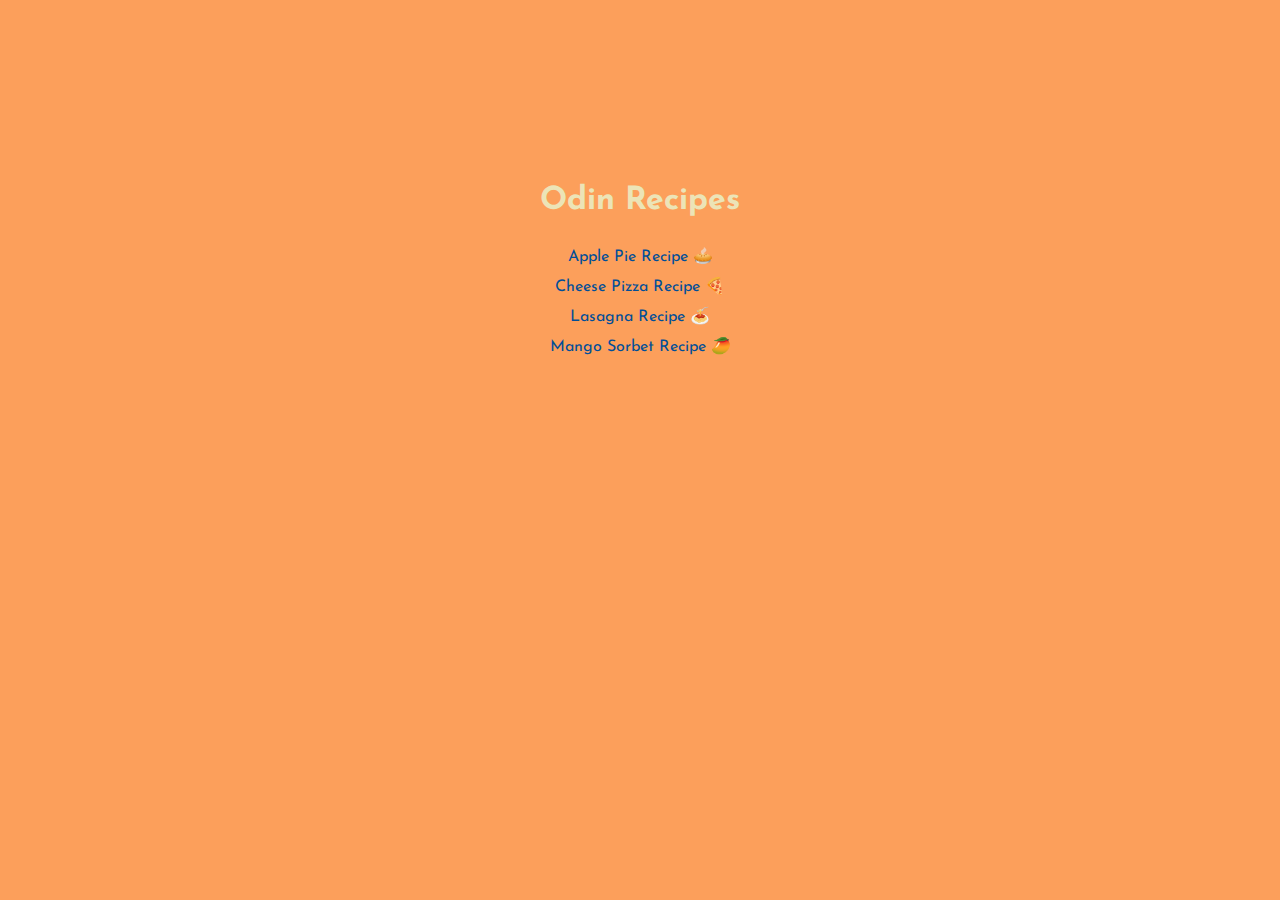
<file: index.html>
<!DOCTYPE html>
<html lang="en">
<head>
    <meta charset="UTF-8">
    <meta http-equiv="X-UA-Compatible" content="IE=edge">
    <meta name="viewport" content="width=device-width, initial-scale=1.0">
    <link rel="stylesheet" href="styles.css">
    <link rel="preconnect" href="https://fonts.googleapis.com">
    <link rel="preconnect" href="https://fonts.gstatic.com" crossorigin>
    <link href="https://fonts.googleapis.com/css2?family=Josefin+Sans:ital,wght@0,100;0,200;0,300;0,400;0,500;0,600;0,700;1,100;1,200;1,300;1,400;1,500;1,600;1,700&display=swap" rel="stylesheet">
    <title>Odin Recipes</title>
</head>
<body>

    <div>
        <h1>Odin Recipes</h1>

        <ul>
            <li><a href="recipes/applepie.html">Apple Pie Recipe 🥧</a></li>
            <li><a href="recipes/cheesepizza.html">Cheese Pizza Recipe 🍕</a></li>
            <li><a href="recipes/lasagna.html">Lasagna Recipe 🍝</a></li>
            <li><a href="recipes/mangosorbet.html">Mango Sorbet Recipe 🥭</a></li>
        </ul>
    </div>
    
</body>
</html>
</file>
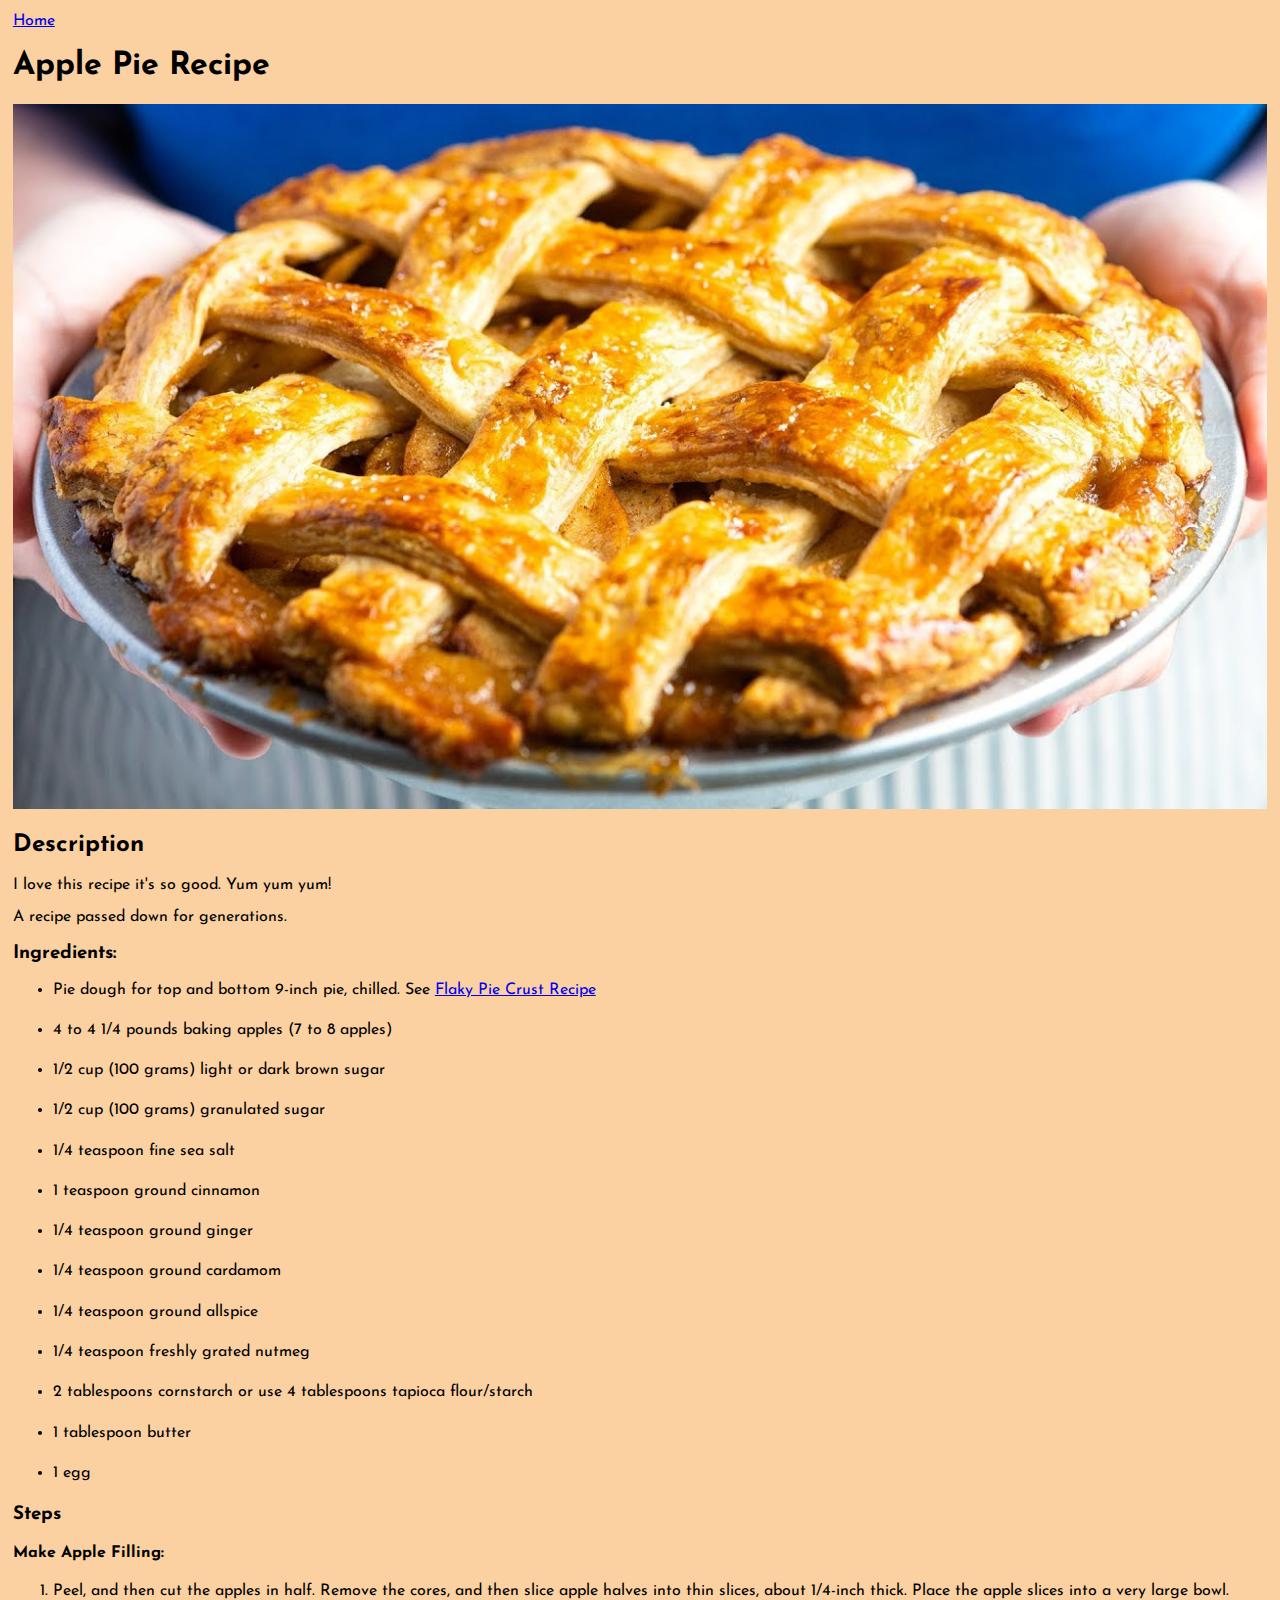
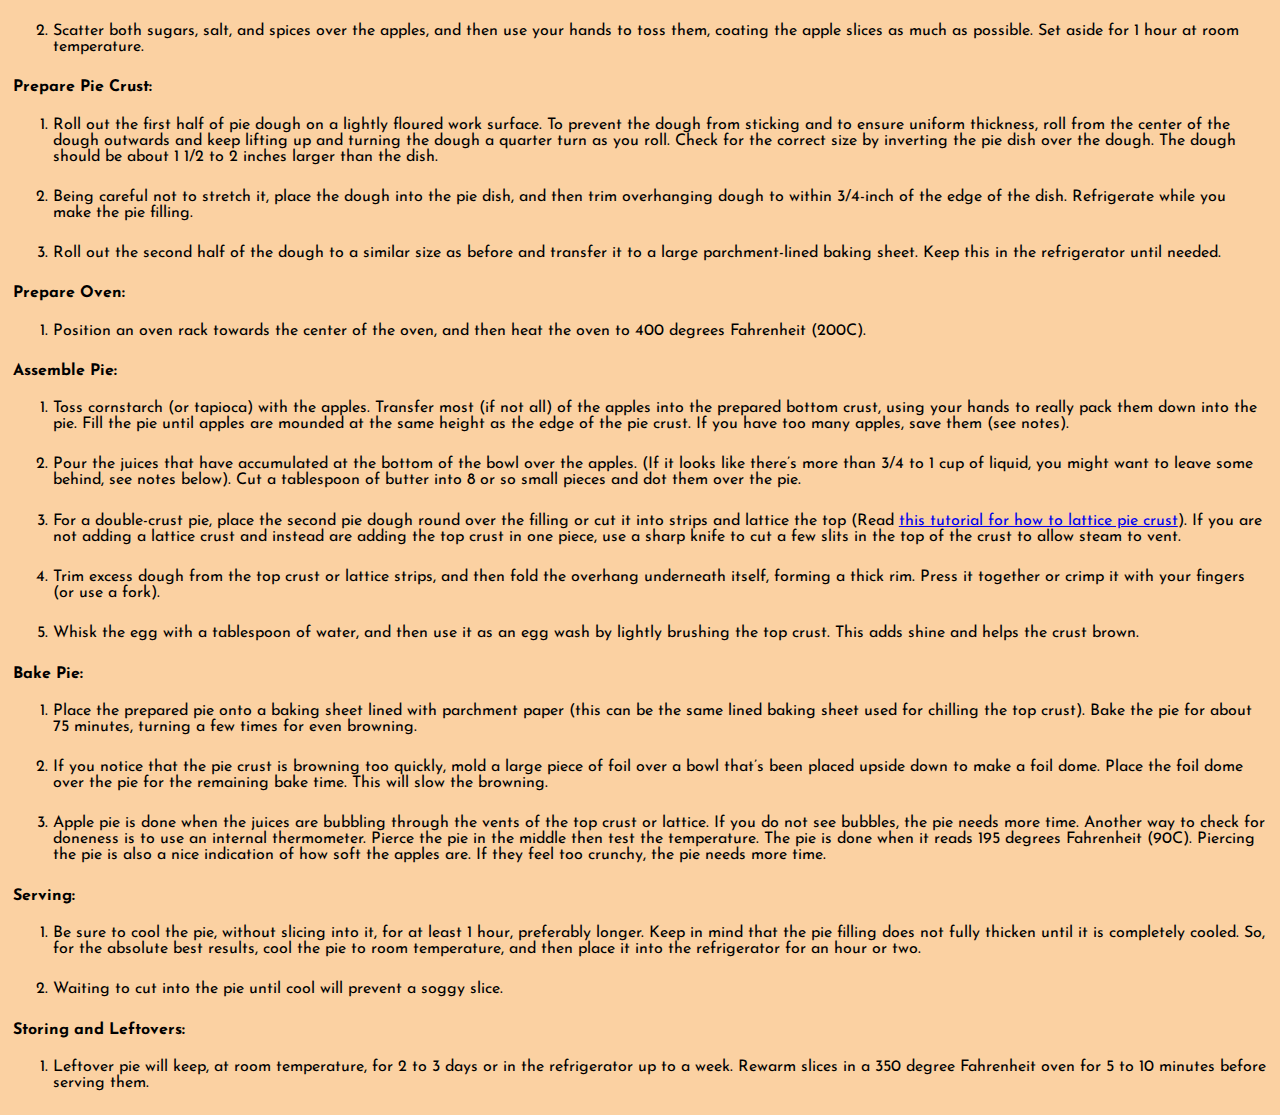
<file: recipes/applepie.html>
<!DOCTYPE html>
<html lang="en">
<head>
    <meta charset="UTF-8">
    <meta http-equiv="X-UA-Compatible" content="IE=edge">
    <meta name="viewport" content="width=device-width, initial-scale=1.0">
    <link rel="stylesheet" href="styles.css">
    <link rel="preconnect" href="https://fonts.googleapis.com">
    <link rel="preconnect" href="https://fonts.gstatic.com" crossorigin>
    <link href="https://fonts.googleapis.com/css2?family=Josefin+Sans:ital,wght@0,100;0,200;0,300;0,400;0,500;0,600;0,700;1,100;1,200;1,300;1,400;1,500;1,600;1,700&display=swap" rel="stylesheet">

    <title>Apple Pie Recipe</title>
</head>
<body>
    
    <a href="../index.html">Home</a>

    <h1>Apple Pie Recipe</h1>

    <img src="applepie.jpg" alt="image of apple pie">

    <h2>Description</h2>

    <p>I love this recipe it's so good. Yum yum yum!</p>

    <p>A recipe passed down for generations.</p>

    <h3>Ingredients:</h3>

    <ul>
        <li>Pie dough for top and bottom 9-inch pie, chilled. See <a href="https://www.inspiredtaste.net/22662/flaky-pie-crust-recipe/">Flaky Pie Crust Recipe</a></li>
        <li>4 to 4 1/4 pounds baking apples (7 to 8 apples)</li>
        <li>1/2 cup (100 grams) light or dark brown sugar</li>
        <li>1/2 cup (100 grams) granulated sugar</li>
        <li>1/4 teaspoon fine sea salt</li>
        <li>1 teaspoon ground cinnamon</li>
        <li>1/4 teaspoon ground ginger</li>
        <li>1/4 teaspoon ground cardamom</li>
        <li>1/4 teaspoon ground allspice</li>
        <li>1/4 teaspoon freshly grated nutmeg</li>
        <li>2 tablespoons cornstarch or use 4 tablespoons tapioca flour/starch</li>
        <li>1 tablespoon butter</li>
        <li>1 egg</li>
    </ul>

    <h3>Steps</h3>

    <h4>Make Apple Filling:</h4>

    <ol>
        <li>Peel, and then cut the apples in half. Remove the cores, and then slice apple halves into thin slices, about 1/4-inch thick. Place the apple slices into a very large bowl.</li>
        <li>Scatter both sugars, salt, and spices over the apples, and then use your hands to toss them, coating the apple slices as much as possible. Set aside for 1 hour at room temperature.</li>
    </ol>

    <h4>Prepare Pie Crust:</h4>

    <ol>
        <li>Roll out the first half of pie dough on a lightly floured work surface. To prevent the dough from sticking and to ensure uniform thickness, roll from the center of the dough outwards and keep lifting up and turning the dough a quarter turn as you roll. Check for the correct size by inverting the pie dish over the dough. The dough should be about 1 1/2 to 2 inches larger than the dish.</li>
        <li>Being careful not to stretch it, place the dough into the pie dish, and then trim overhanging dough to within 3/4-inch of the edge of the dish. Refrigerate while you make the pie filling.</li>
        <li>Roll out the second half of the dough to a similar size as before and transfer it to a large parchment-lined baking sheet. Keep this in the refrigerator until needed.</li>
    </ol>

    <h4>Prepare Oven:</h4>

    <ol>
        <li>Position an oven rack towards the center of the oven, and then heat the oven to 400 degrees Fahrenheit (200C).</li>
    </ol>

    <h4>Assemble Pie:</h4>

    <ol>
        <li>Toss cornstarch (or tapioca) with the apples. Transfer most (if not all) of the apples into the prepared bottom crust, using your hands to really pack them down into the pie. Fill the pie until apples are mounded at the same height as the edge of the pie crust. If you have too many apples, save them (see notes).</li>
        <li>Pour the juices that have accumulated at the bottom of the bowl over the apples. (If it looks like there’s more than 3/4 to 1 cup of liquid, you might want to leave some behind, see notes below). Cut a tablespoon of butter into 8 or so small pieces and dot them over the pie.</li>
        <li>For a double-crust pie, place the second pie dough round over the filling or cut it into strips and lattice the top (Read <a href="https://www.inspiredtaste.net/23250/how-to-make-a-lattice-pie-crust/">this tutorial for how to lattice pie crust</a>). If you are not adding a lattice crust and instead are adding the top crust in one piece, use a sharp knife to cut a few slits in the top of the crust to allow steam to vent.</li>
        <li>Trim excess dough from the top crust or lattice strips, and then fold the overhang underneath itself, forming a thick rim. Press it together or crimp it with your fingers (or use a fork).</li>
        <li>Whisk the egg with a tablespoon of water, and then use it as an egg wash by lightly brushing the top crust. This adds shine and helps the crust brown.</li>
    </ol>

    <h4>Bake Pie:</h4>

    <ol>
        <li>Place the prepared pie onto a baking sheet lined with parchment paper (this can be the same lined baking sheet used for chilling the top crust). Bake the pie for about 75 minutes, turning a few times for even browning.</li>
        <li>If you notice that the pie crust is browning too quickly, mold a large piece of foil over a bowl that’s been placed upside down to make a foil dome. Place the foil dome over the pie for the remaining bake time. This will slow the browning.</li>
        <li>Apple pie is done when the juices are bubbling through the vents of the top crust or lattice. If you do not see bubbles, the pie needs more time. Another way to check for doneness is to use an internal thermometer. Pierce the pie in the middle then test the temperature. The pie is done when it reads 195 degrees Fahrenheit (90C). Piercing the pie is also a nice indication of how soft the apples are. If they feel too crunchy, the pie needs more time.</li>
    </ol>

    <h4>Serving:</h4>

    <ol>
        <li>Be sure to cool the pie, without slicing into it, for at least 1 hour, preferably longer. Keep in mind that the pie filling does not fully thicken until it is completely cooled. So, for the absolute best results, cool the pie to room temperature, and then place it into the refrigerator for an hour or two.</li>
        <li>Waiting to cut into the pie until cool will prevent a soggy slice.</li>
    </ol>

    <h4>Storing and Leftovers:</h4>

    <ol>
        <li>Leftover pie will keep, at room temperature, for 2 to 3 days or in the refrigerator up to a week. Rewarm slices in a 350 degree Fahrenheit oven for 5 to 10 minutes before serving them.</li>
    </ol>

</body>
</html>
</file>
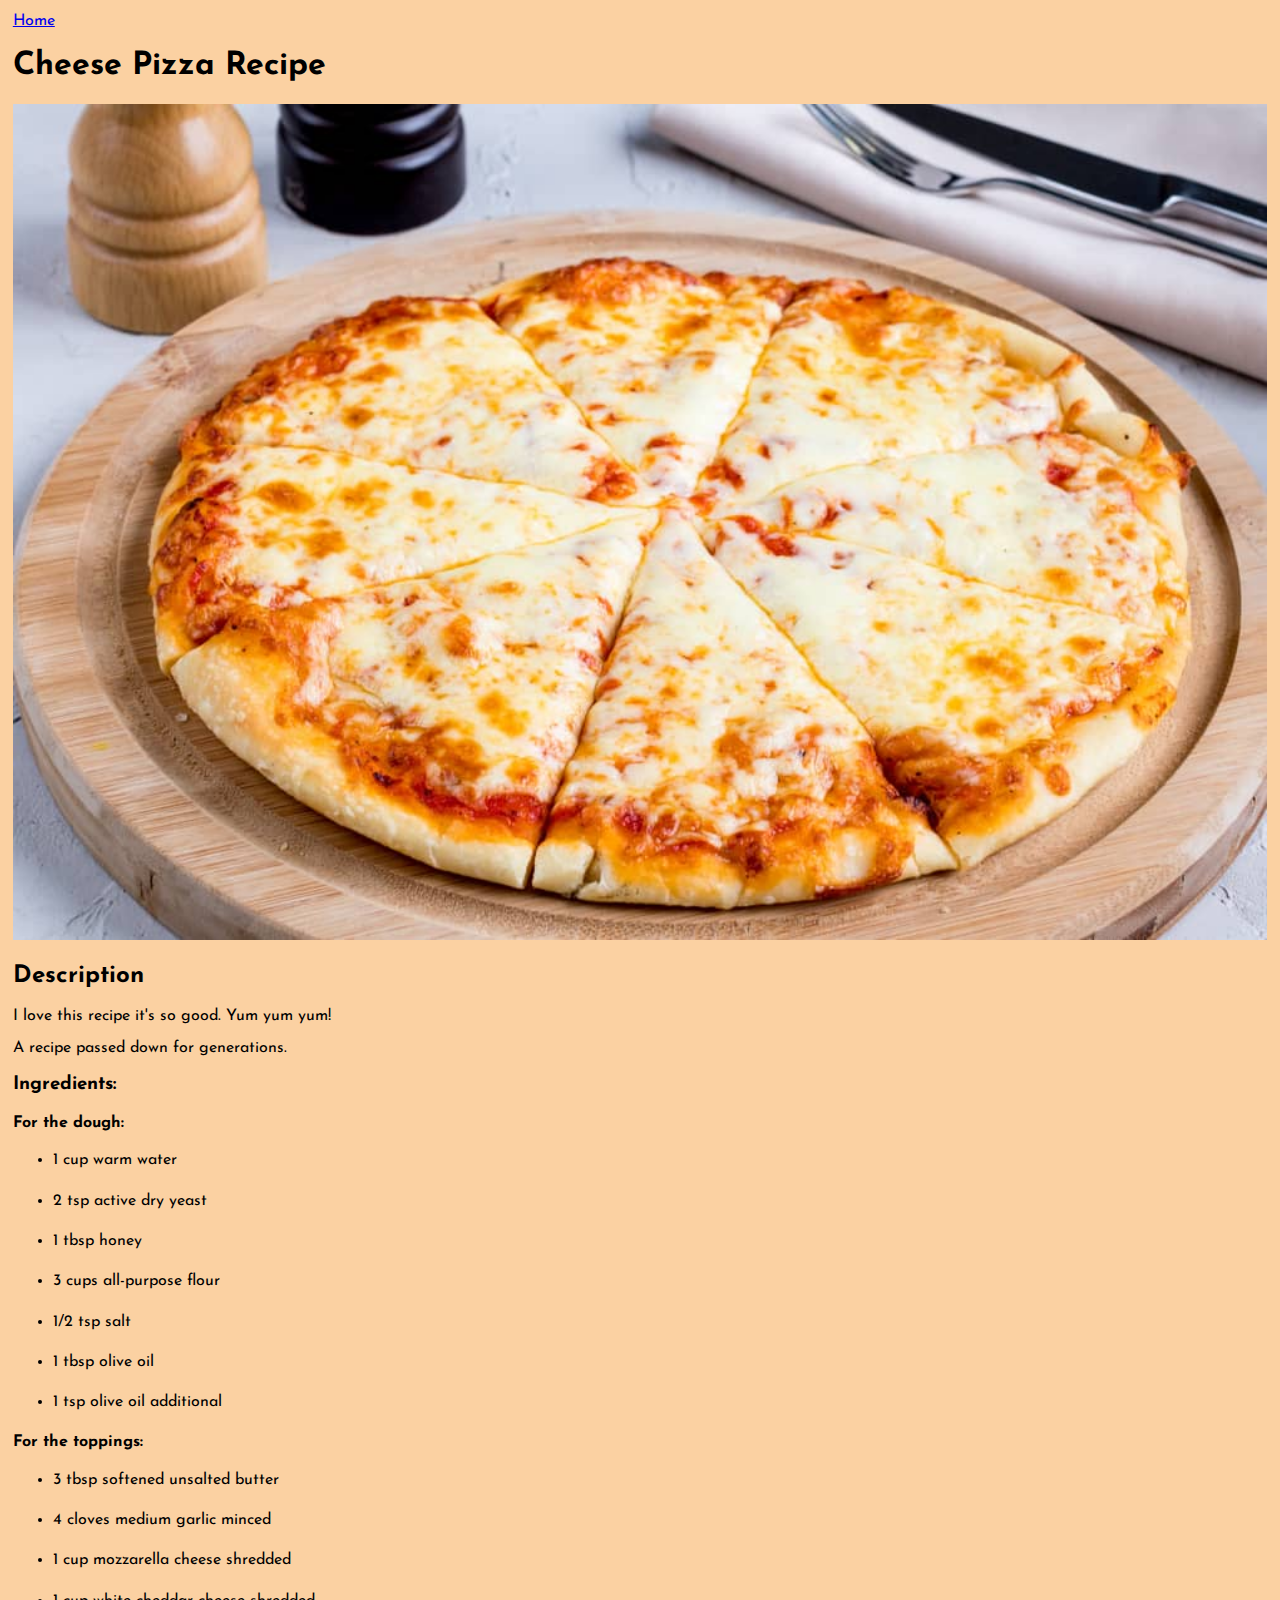
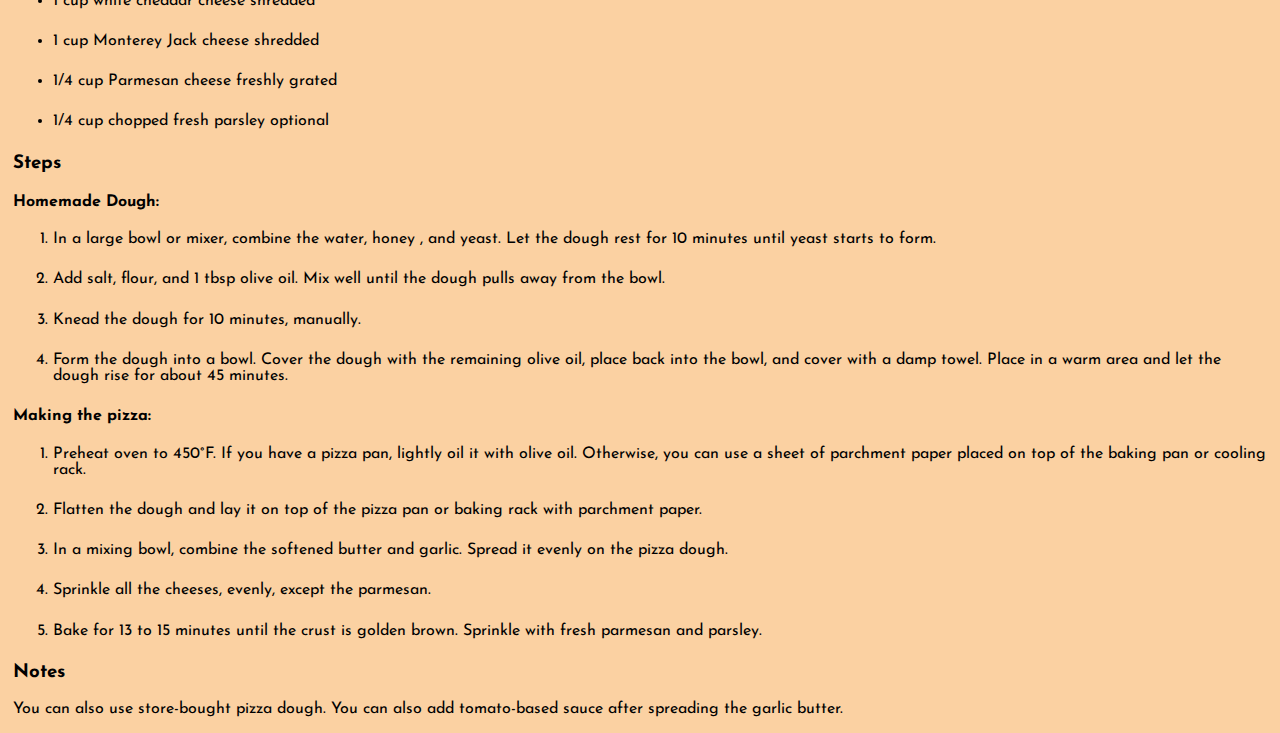
<file: recipes/cheesepizza.html>
<!DOCTYPE html>
<html lang="en">
<head>
    <meta charset="UTF-8">
    <meta http-equiv="X-UA-Compatible" content="IE=edge">
    <meta name="viewport" content="width=device-width, initial-scale=1.0">
    <link rel="stylesheet" href="styles.css">
    <link rel="preconnect" href="https://fonts.googleapis.com">
    <link rel="preconnect" href="https://fonts.gstatic.com" crossorigin>
    <link href="https://fonts.googleapis.com/css2?family=Josefin+Sans:ital,wght@0,100;0,200;0,300;0,400;0,500;0,600;0,700;1,100;1,200;1,300;1,400;1,500;1,600;1,700&display=swap" rel="stylesheet">

    <title>Cheese Pizza Recipe</title>
</head>
<body>
    
    <a href="../index.html">Home</a>


    <h1>Cheese Pizza Recipe</h1>

    <img src="cheesepizza.jpg" alt="image of cheese pizza">

    <h2>Description</h2>

    <p>I love this recipe it's so good. Yum yum yum!</p>

    <p>A recipe passed down for generations.</p>

    <h3>Ingredients:</h3>

    <h4>For the dough:</h4>
    <ul>
        <li>1 cup warm water</li>
        <li>2 tsp active dry yeast</li>
        <li>1 tbsp honey</li>
        <li>3 cups all-purpose flour</li>
        <li>1/2 tsp salt</li>
        <li>1 tbsp olive oil</li>
        <li>1 tsp olive oil additional</li>
    </ul>

    <h4>For the toppings:</h4>
    <ul>
        <li>3 tbsp softened unsalted butter</li>
        <li>4 cloves medium garlic minced</li>
        <li>1 cup mozzarella cheese shredded</li>
        <li>1 cup white cheddar cheese shredded</li>
        <li>1 cup Monterey Jack cheese shredded</li>
        <li>1/4 cup Parmesan cheese freshly grated</li>
        <li>1/4 cup chopped fresh parsley optional</li>
    </ul>

    <h3>Steps</h3>

    <h4>Homemade Dough:</h4>
    <ol>
        <li>In a large bowl or mixer, combine the water, honey , and yeast. Let the dough rest for 10 minutes until yeast starts to form.</li>
        <li>Add salt, flour, and 1 tbsp olive oil. Mix well until the dough pulls away from the bowl.</li>
        <li>Knead the dough for 10 minutes, manually.</li>
        <li>Form the dough into a bowl. Cover the dough with the remaining olive oil, place back into the bowl, and cover with a damp towel. Place in a warm area and let the dough rise for about 45 minutes.</li>
    </ol>

    <h4>Making the pizza:</h4>
    <ol>
        <li>Preheat oven to 450°F. If you have a pizza pan, lightly oil it with olive oil. Otherwise, you can use a sheet of parchment paper placed on top of the baking pan or cooling rack.</li>
        <li>Flatten the dough and lay it on top of the pizza pan or baking rack with parchment paper.</li>
        <li>In a mixing bowl, combine the softened butter and garlic. Spread it evenly on the pizza dough.</li>
        <li>Sprinkle all the cheeses, evenly, except the parmesan.</li>
        <li>Bake for 13 to 15 minutes until the crust is golden brown. Sprinkle with fresh parmesan and parsley.</li>
    </ol>

    <h3>Notes</h3>
    <p>You can also use store-bought pizza dough. You can also add tomato-based sauce after spreading the garlic butter. </p>

</body>
</html>
</file>
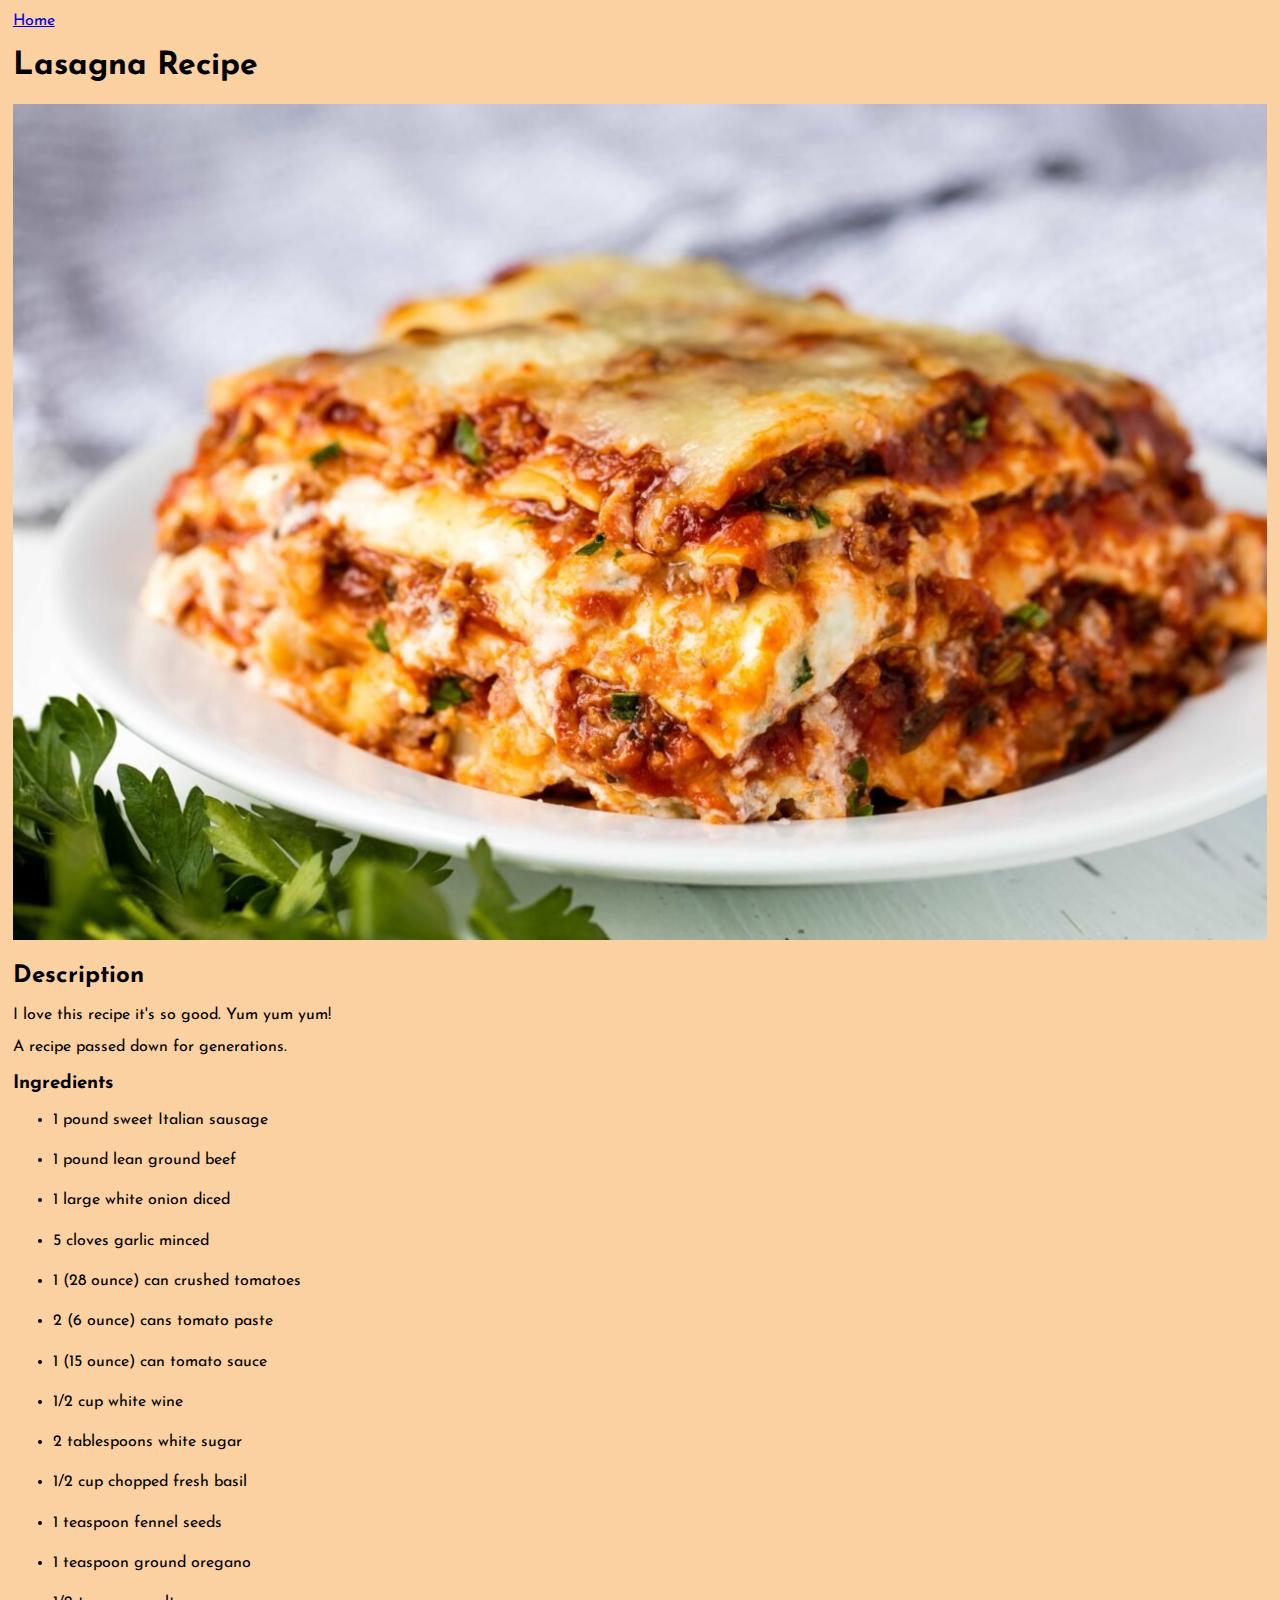
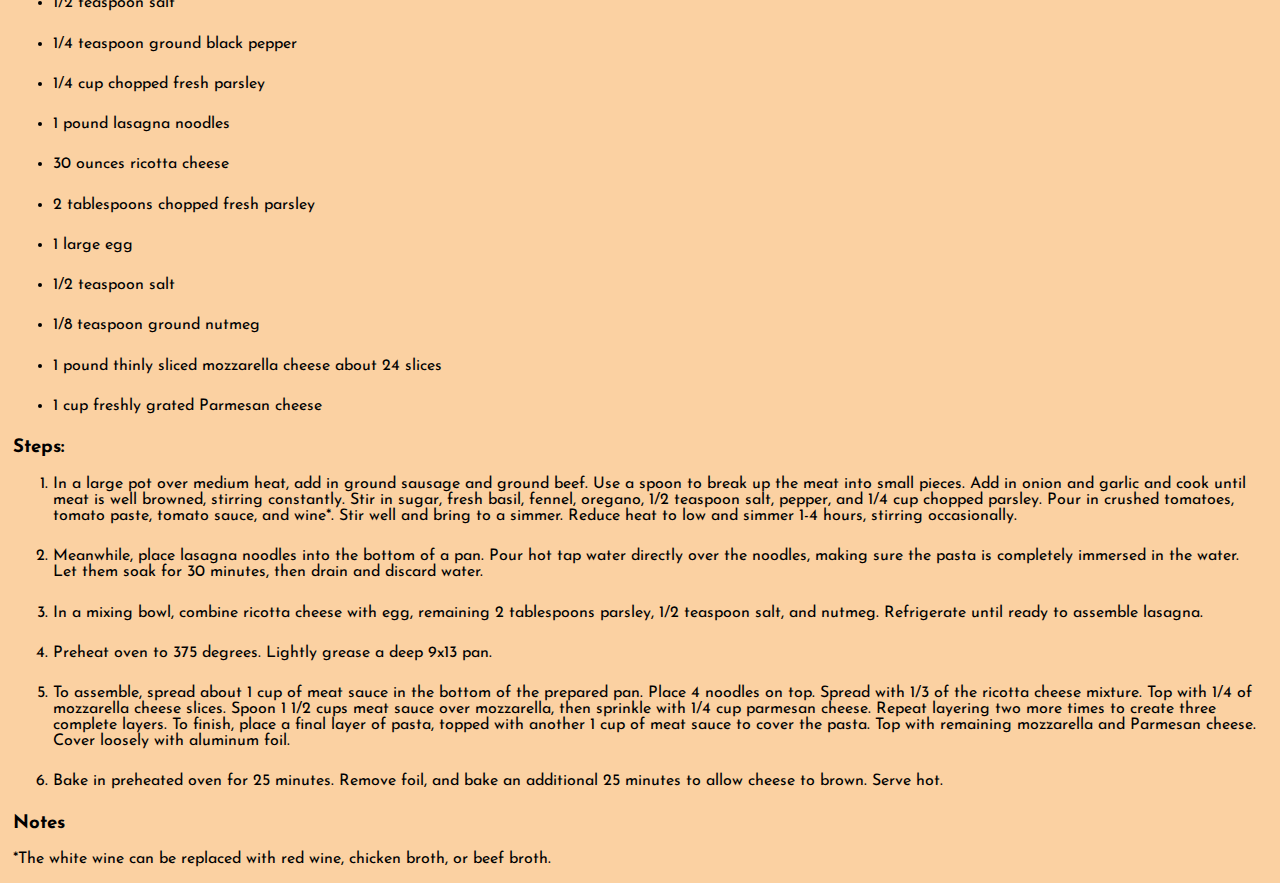
<file: recipes/lasagna.html>
<!DOCTYPE html>
<html lang="en">
<head>
    <meta charset="UTF-8">
    <meta http-equiv="X-UA-Compatible" content="IE=edge">
    <meta name="viewport" content="width=device-width, initial-scale=1.0">
    <link rel="stylesheet" href="styles.css">
    <link rel="preconnect" href="https://fonts.googleapis.com">
    <link rel="preconnect" href="https://fonts.gstatic.com" crossorigin>
    <link href="https://fonts.googleapis.com/css2?family=Josefin+Sans:ital,wght@0,100;0,200;0,300;0,400;0,500;0,600;0,700;1,100;1,200;1,300;1,400;1,500;1,600;1,700&display=swap" rel="stylesheet">

    <title>Lasagna Recipe</title>
</head>
<body>

    <a href="../index.html">Home</a>
    
    <h1>Lasagna Recipe</h1>

    <img src="lasagna.jpg" alt="image of lasagna">

    <h2>Description</h2>

    <p>I love this recipe it's so good. Yum yum yum!</p>

    <p>A recipe passed down for generations.</p>

    <h3>Ingredients</h3>

    <ul>
       <li>1 pound sweet Italian sausage</li>
       <li>1 pound lean ground beef</li>
       <li>1 large white onion diced</li> 
       <li>5 cloves garlic minced</li>
       <li>1 (28 ounce) can crushed tomatoes</li>
       <li>2 (6 ounce) cans tomato paste</li>
       <li>1 (15 ounce) can tomato sauce</li>
       <li>1/2 cup white wine</li>
       <li>2 tablespoons white sugar</li>
       <li>1/2 cup chopped fresh basil</li> 
       <li>1 teaspoon fennel seeds</li>
       <li>1 teaspoon ground oregano</li>
       <li>1/2 teaspoon salt</li>
       <li>1/4 teaspoon ground black pepper</li> 
       <li>1/4 cup chopped fresh parsley</li> 
       <li>1 pound lasagna noodles</li>
       <li>30 ounces ricotta cheese</li>
       <li>2 tablespoons chopped fresh parsley</li>
       <li>1 large egg</li>
       <li>1/2 teaspoon salt</li>
       <li>1/8 teaspoon ground nutmeg</li>
       <li>1 pound thinly sliced mozzarella cheese about 24 slices</li>
       <li>1 cup freshly grated Parmesan cheese</li>
    </ul>

    <h3>Steps:</h3>

    <ol>
        <li>In a large pot over medium heat, add in ground sausage and ground beef. Use a spoon to break up the meat into small pieces. Add in onion and garlic and cook until meat is well browned, stirring constantly. Stir in sugar, fresh basil, fennel, oregano, 1/2 teaspoon salt, pepper, and 1/4 cup chopped parsley. Pour in crushed tomatoes, tomato paste, tomato sauce, and wine*. Stir well and bring to a simmer. Reduce heat to low and simmer 1-4 hours, stirring occasionally.</li>
        <li>Meanwhile, place lasagna noodles into the bottom of a pan. Pour hot tap water directly over the noodles, making sure the pasta is completely immersed in the water. Let them soak for 30 minutes, then drain and discard water.</li>
        <li>In a mixing bowl, combine ricotta cheese with egg, remaining 2 tablespoons parsley, 1/2 teaspoon salt, and nutmeg. Refrigerate until ready to assemble lasagna.</li>
        <li>Preheat oven to 375 degrees. Lightly grease a deep 9x13 pan.</li>
        <li>To assemble, spread about 1 cup of meat sauce in the bottom of the prepared pan. Place 4 noodles on top. Spread with 1/3 of the ricotta cheese mixture. Top with 1/4 of mozzarella cheese slices. Spoon 1 1/2 cups meat sauce over mozzarella, then sprinkle with 1/4 cup parmesan cheese. Repeat layering two more times to create three complete layers. To finish, place a final layer of pasta, topped with another 1 cup of meat sauce to cover the pasta. Top with remaining mozzarella and Parmesan cheese. Cover loosely with aluminum foil.</li>
        <li>Bake in preheated oven for 25 minutes. Remove foil, and bake an additional 25 minutes to allow cheese to brown. Serve hot.</li>
    </ol>

    <h3>Notes</h3>
    <p>*The white wine can be replaced with red wine, chicken broth, or beef broth.
    </p>

</body>
</html>
</file>
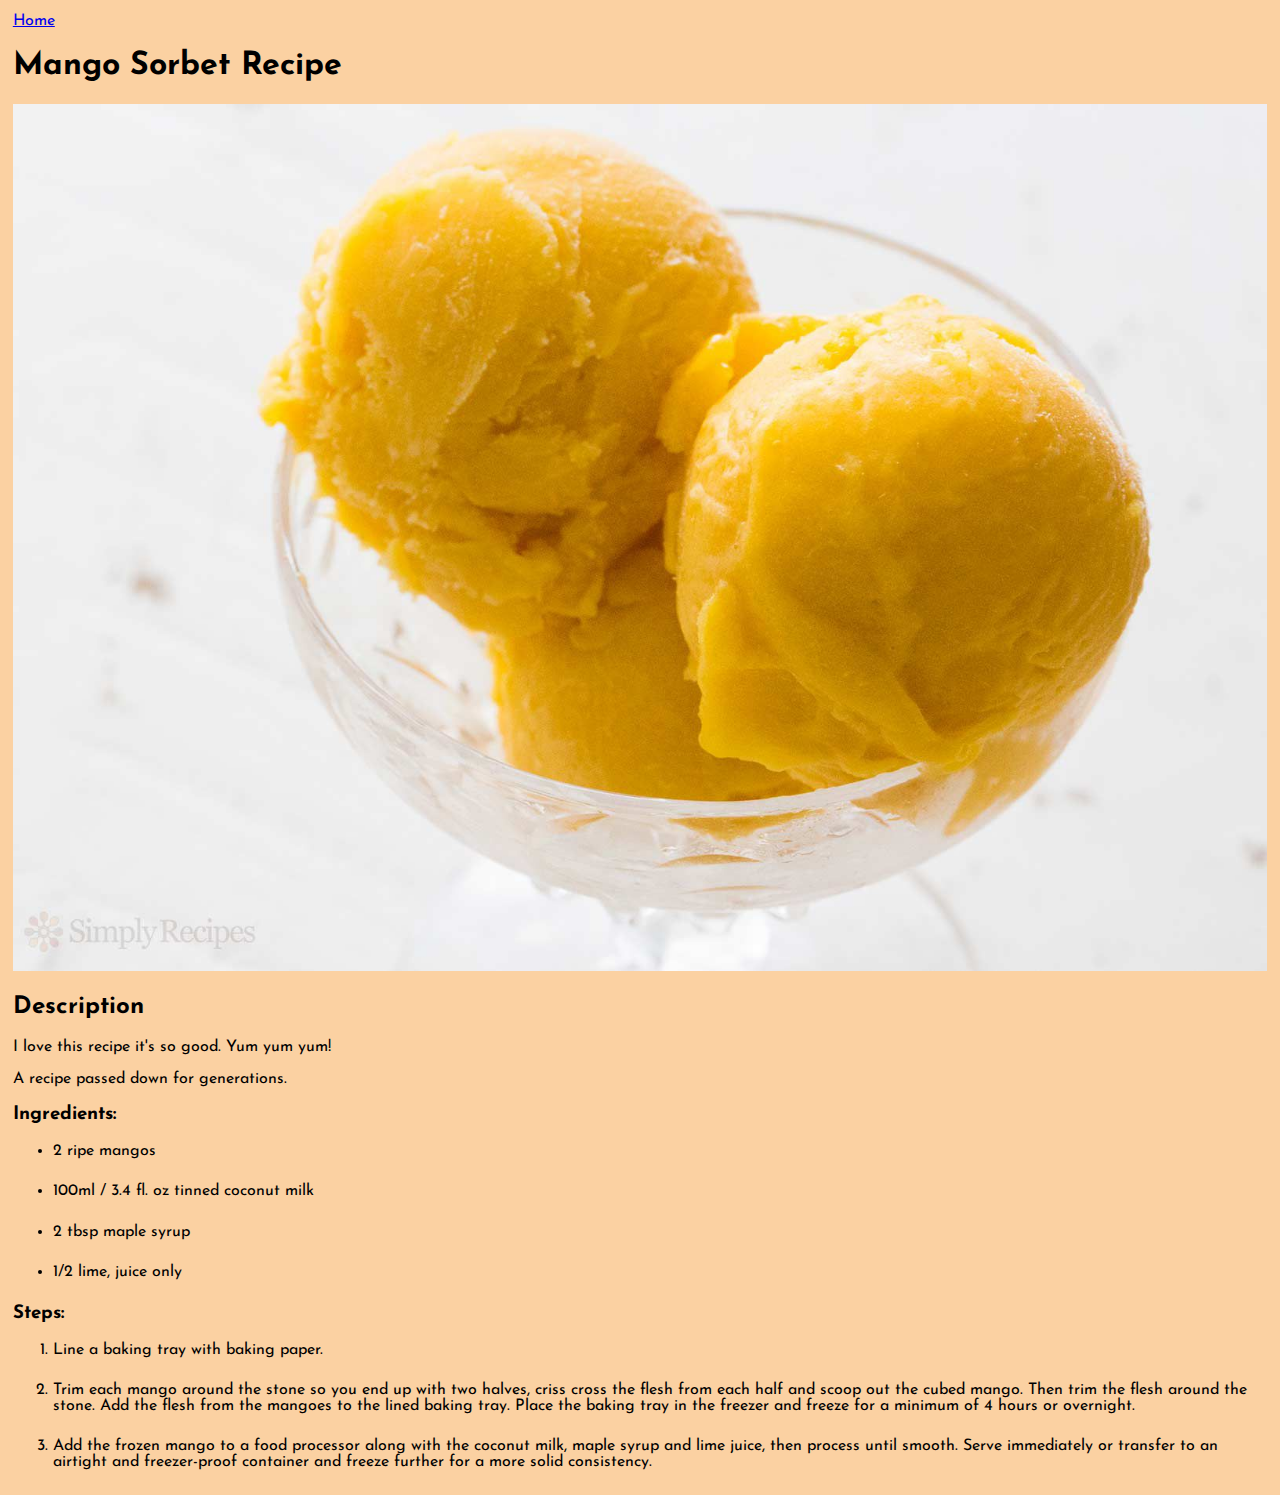
<file: recipes/mangosorbet.html>
<!DOCTYPE html>
<html lang="en">
<head>
    <meta charset="UTF-8">
    <meta http-equiv="X-UA-Compatible" content="IE=edge">
    <meta name="viewport" content="width=device-width, initial-scale=1.0">
    <link rel="stylesheet" href="styles.css">
    <link rel="preconnect" href="https://fonts.googleapis.com">
    <link rel="preconnect" href="https://fonts.gstatic.com" crossorigin>
    <link href="https://fonts.googleapis.com/css2?family=Josefin+Sans:ital,wght@0,100;0,200;0,300;0,400;0,500;0,600;0,700;1,100;1,200;1,300;1,400;1,500;1,600;1,700&display=swap" rel="stylesheet">

    <title>Mango Sorbet Recipe</title>
</head>
<body>

    <a href="../index.html">Home</a>

    <h1>Mango Sorbet Recipe</h1>

    <img src="mangosorbet.jpg" alt="image of mango sorbet">

    <h2>Description</h2>

    <p>I love this recipe it's so good. Yum yum yum!</p>

    <p>A recipe passed down for generations.</p>

    <h3>Ingredients:</h3>

    <ul>
        <li>2 ripe mangos</li>
        <li>100ml / 3.4 fl. oz tinned coconut milk</li>
        <li>2 tbsp maple syrup</li>
        <li>1/2 lime, juice only</li>
    </ul>

    <h3>Steps:</h3>

    <ol>
        <li>Line a baking tray with baking paper.</li>
        <li>Trim each mango around the stone so you end up with two halves, criss cross the flesh from each half and scoop out the cubed mango. Then trim the flesh around the stone. Add the flesh from the mangoes to the lined baking tray. Place the baking tray in the freezer and freeze for a minimum of 4 hours or overnight.</li>
        <li>Add the frozen mango to a food processor along with the coconut milk, maple syrup and lime juice, then process until smooth. Serve immediately or transfer to an airtight and freezer-proof container and freeze further for a more solid consistency.</li>
    </ol>

</body>
</html>
</file>
<file: styles.css>
body {
	height: auto;
	width: fit-content;
	margin: auto;
	padding-top: 5%;
	font-family: 'Josefin Sans', sans-serif;
	background-color: #fc9f5b;
	color: #ece4b7;
}

div {
	height: max-content;
	margin: 50% auto 50% auto;
	width: fit-content;
	/* border: olivedrab 5px solid; */
	display: flex;
	flex-direction: column;
	align-content: center;
	width: max-content;
}

ul {
	/* border: orchid 2px dotted; */
	list-style: none;
	display: flex;
	flex-direction: column;
	/* align-items: space-between; */
	justify-content: space-between;
	padding: 0;
	margin: auto;
	/* width: fit-content; */
	width: max-content;
	text-align: center;
}

li {
	margin-top: 4%;
	margin-bottom: 2%;
	flex-direction: column;
	align-content: space-around;
}

a {
	text-decoration: none;
	color: #004e98;
}

li:hover {
	transform: scale(2);
	animation-duration: 2000ms;
}
</file>
<file: recipes/styles.css>
body {
	font-family: 'Josefin Sans', sans-serif;
	margin: 1%;
	background-color: #fbd1a2;
}

img {
	height: auto;
	max-width: 100%;
}

li {
	margin-bottom: 2%;
}

@media only screen and (min-width: 1200px) {
	img {
		width: 100%;
	}
}
</file>
